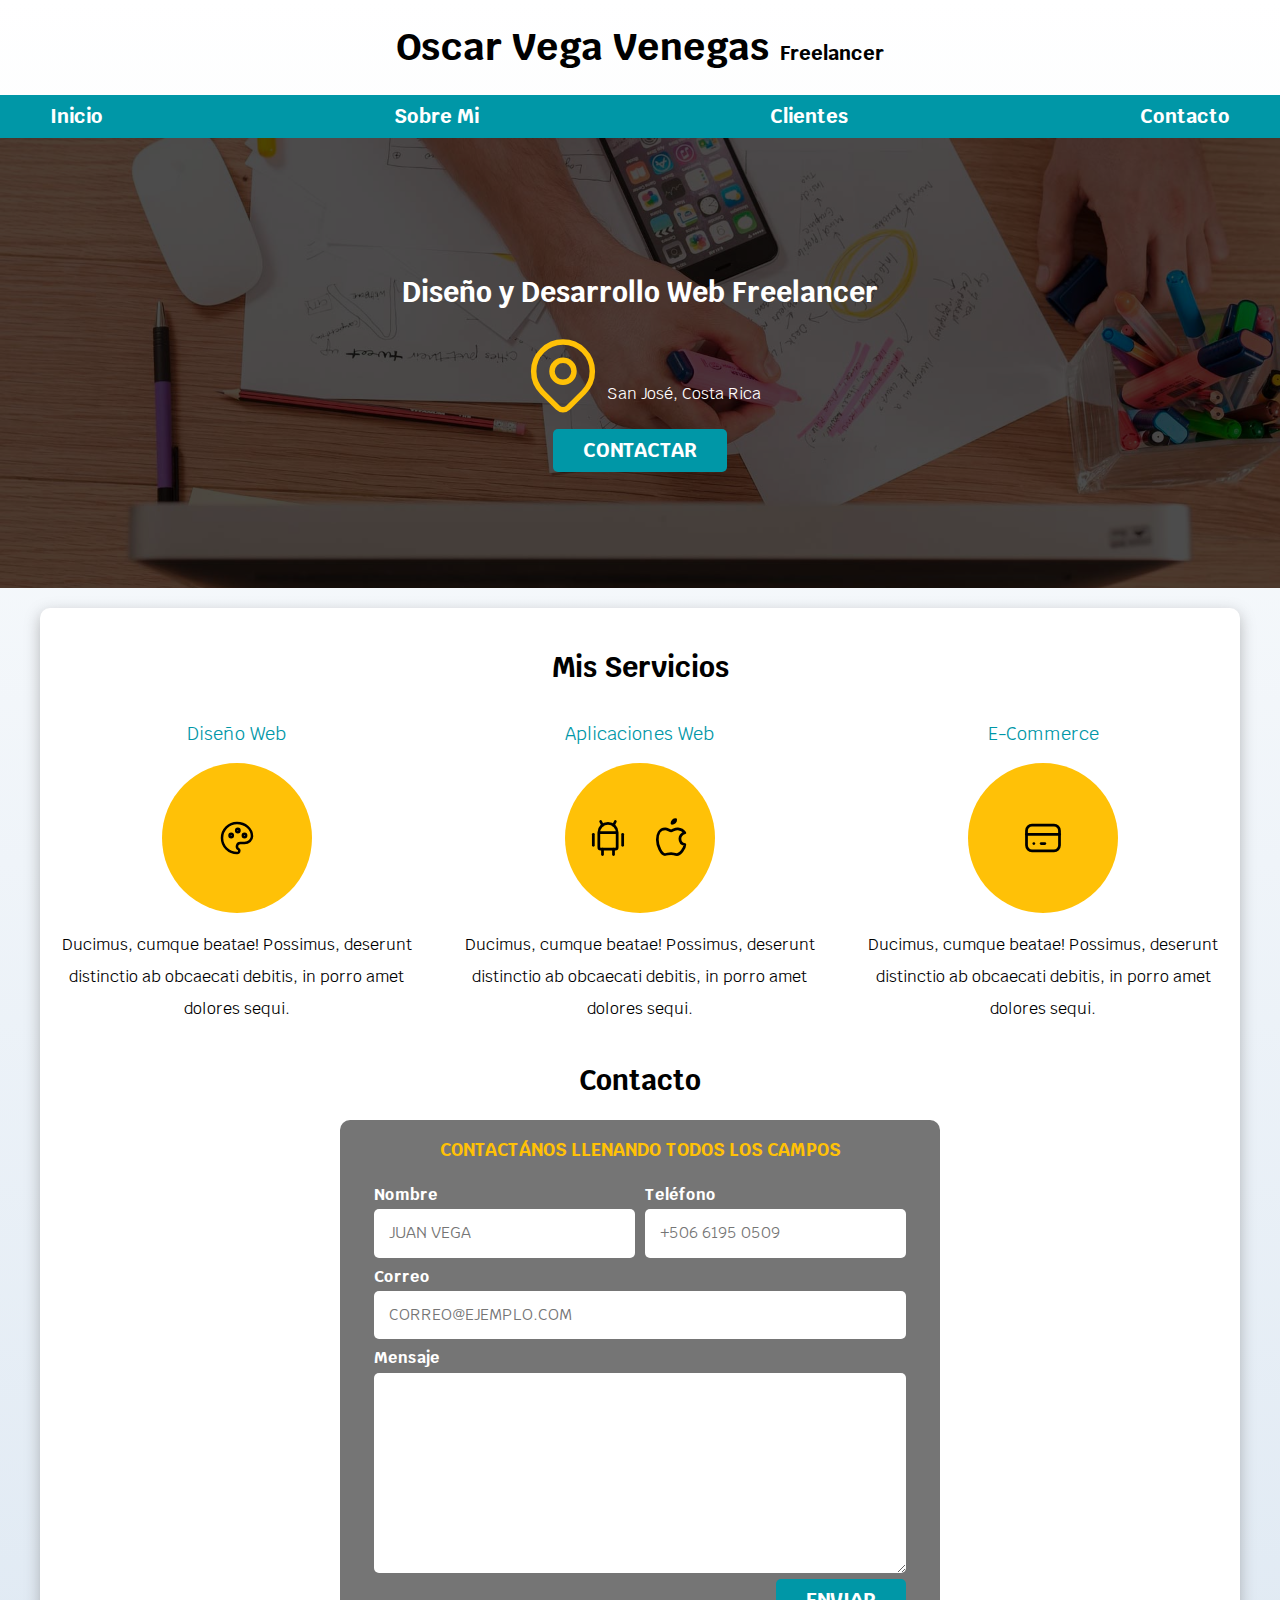
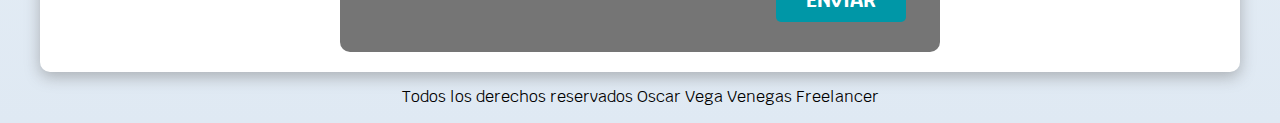
<file: index.html>
<!DOCTYPE html>
<html lang="es">
<head>
    <meta charset="UTF-8">
    <meta name="viewport" content="width=device-width, initial-scale=1.0">
    <title>Diseñador freelancer</title>
    <link rel="preload" href="css/normalize.css" as="style">
    <link rel="preconnect" href="https://fonts.googleapis.com">
    <link rel="stylesheet" href="/css/normalize.css">
    <link rel="preconnect" href="https://fonts.gstatic.com" crossorigin>
    <link href="https://fonts.googleapis.com/css2?family=Krub:wght@400;700&display=swap" rel="stylesheet">
    <link rel="preload" href="css/style.css" as="style">
    <link rel="stylesheet" href="css/style.css">
</head>
<body>
    <header>
        <h1 class="titulo">Oscar Vega Venegas 
          <span>Freelancer</span>
        </h1>
    </header>
    <div class="nav_bg">
      <nav class="navegacion_principal contenedor">
        <a href="#">Inicio</a>
        <a href="#">Sobre Mi</a>
        <a href="#">Clientes</a>
        <a href="#">Contacto</a>
      </nav>
    </div>
    <section class="hero">
      <div class="contenido_hero">
        <h2>Diseño y Desarrollo Web 
          <span>Freelancer</span>
        </h2>
        <div class="ubicacion">
          <svg xmlns="http://www.w3.org/2000/svg" class="icon icon-tabler icon-tabler-map-pin" width="88" height="88" viewBox="0 0 24 24" stroke-width="1.5" stroke="#FFC107" fill="none" stroke-linecap="round" stroke-linejoin="round">
            <path stroke="none" d="M0 0h24v24H0z" fill="none"/>
            <path d="M9 11a3 3 0 1 0 6 0a3 3 0 0 0 -6 0" />
            <path d="M17.657 16.657l-4.243 4.243a2 2 0 0 1 -2.827 0l-4.244 -4.243a8 8 0 1 1 11.314 0z" />
          </svg>
          <p>San José, Costa Rica</p>
        </div>
        <a class="boton" href="#">Contactar</a>
      </div>
    </section><!---hero-->
    <main class="contenedor sombra">
        <h2>Mis Servicios</h2>
        <div class="servicios">
          <section class="servicio">
            <h3>Diseño Web</h3>
            <div class="iconos">

              <svg xmlns="http://www.w3.org/2000/svg" class="icon icon-tabler icon-tabler-palette" width="40" height="40" viewBox="0 0 24 24" stroke-width="1.5" stroke="#000000" fill="none" stroke-linecap="round" stroke-linejoin="round">
                <path stroke="none" d="M0 0h24v24H0z" fill="none"/>
                <path d="M12 21a9 9 0 0 1 0 -18c4.97 0 9 3.582 9 8c0 1.06 -.474 2.078 -1.318 2.828c-.844 .75 -1.989 1.172 -3.182 1.172h-2.5a2 2 0 0 0 -1 3.75a1.3 1.3 0 0 1 -1 2.25" />
                <path d="M8.5 10.5m-1 0a1 1 0 1 0 2 0a1 1 0 1 0 -2 0" />
                <path d="M12.5 7.5m-1 0a1 1 0 1 0 2 0a1 1 0 1 0 -2 0" />
                <path d="M16.5 10.5m-1 0a1 1 0 1 0 2 0a1 1 0 1 0 -2 0" />
              </svg>
            </div>
              <p>Ducimus, cumque beatae! Possimus, deserunt distinctio ab obcaecati debitis, in porro amet dolores sequi.</p>
          </section>
          <section class="servicio">
            <h3>Aplicaciones Web</h3>
            <div class="iconos">

              <svg xmlns="http://www.w3.org/2000/svg" class="icon icon-tabler icon-tabler-brand-android" width="44" height="44" viewBox="0 0 24 24" stroke-width="1.5" stroke="currentColor" fill="none" stroke-linecap="round" stroke-linejoin="round">
                <path stroke="none" d="M0 0h24v24H0z" fill="none"/>
                <path d="M4 10l0 6" />
                <path d="M20 10l0 6" />
                <path d="M7 9h10v8a1 1 0 0 1 -1 1h-8a1 1 0 0 1 -1 -1v-8a5 5 0 0 1 10 0" />
                <path d="M8 3l1 2" />
                <path d="M16 3l-1 2" />
                <path d="M9 18l0 3" />
                <path d="M15 18l0 3" />
              </svg>
              <svg xmlns="http://www.w3.org/2000/svg" class="icon icon-tabler icon-tabler-brand-apple" width="44" height="44" viewBox="0 0 24 24" stroke-width="1.5" stroke="currentColor" fill="none" stroke-linecap="round" stroke-linejoin="round">
                <path stroke="none" d="M0 0h24v24H0z" fill="none"/>
                <path d="M8.286 7.008c-3.216 0 -4.286 3.23 -4.286 5.92c0 3.229 2.143 8.072 4.286 8.072c1.165 -.05 1.799 -.538 3.214 -.538c1.406 0 1.607 .538 3.214 .538s4.286 -3.229 4.286 -5.381c-.03 -.011 -2.649 -.434 -2.679 -3.23c-.02 -2.335 2.589 -3.179 2.679 -3.228c-1.096 -1.606 -3.162 -2.113 -3.75 -2.153c-1.535 -.12 -3.032 1.077 -3.75 1.077c-.729 0 -2.036 -1.077 -3.214 -1.077z" />
                <path d="M12 4a2 2 0 0 0 2 -2a2 2 0 0 0 -2 2" />
              </svg>
            </div>
          <p>Ducimus, cumque beatae! Possimus, deserunt distinctio ab obcaecati debitis, in porro amet dolores sequi.</p>
        </section>
        <section class="servicio">
          <h3>E-Commerce</h3>
          <div class="iconos">
            <svg xmlns="http://www.w3.org/2000/svg" class="icon icon-tabler icon-tabler-credit-card" width="44" height="44" viewBox="0 0 24 24" stroke-width="1.5" stroke="currentColor" fill="none" stroke-linecap="round" stroke-linejoin="round">
              <path stroke="none" d="M0 0h24v24H0z" fill="none"/>
              <path d="M3 5m0 3a3 3 0 0 1 3 -3h12a3 3 0 0 1 3 3v8a3 3 0 0 1 -3 3h-12a3 3 0 0 1 -3 -3z" />
              <path d="M3 10l18 0" />
              <path d="M7 15l.01 0" />
              <path d="M11 15l2 0" />
            </svg>
          </div>
          <p>Ducimus, cumque beatae! Possimus, deserunt distinctio ab obcaecati debitis, in porro amet dolores sequi.</p>          
        </section>
      </div><!-- servicios -->
      <section>
        <h2>Contacto</h2>
        <form class="formulario">
          <fieldset>
            <legend>Contactános Llenando Todos Los Campos</legend>
            <div class="contenedor-campos">
              <div class="campo">
                <label>Nombre</label>
                <input class="input-text" type="text" placeholder="JUAN VEGA "/>
              </div>
              <div class="campo">
                <label>Teléfono</label>
                <input class="input-text" type="tel" placeholder="+506 6195 0509"/>
              </div>
              <div class="campo">
                <label>Correo</label>
                <input class="input-text" type="email" placeholder="CORREO@EJEMPLO.COM"/>
              </div>
              <div class="campo">
                <label>Mensaje</label>
                <textarea class="input-text"></textarea>
              </div>
            </div> <!--contenedor--campos-->
            <div class="alinear-derecha flex">
              <input class="boton w-sm-100" type="submit" value="Enviar"></input>          
            </div>
          </fieldset>
        </form>
      </section>
    </main>
    <footer class="footer">
      <p>Todos los derechos reservados Oscar Vega Venegas Freelancer</p>
    </footer>
</body>
</html>
</file>
<file: css/style.css>
:root {
    --blanco: #ffffff;/* se le llama custom property*/
    --oscuro: #212121;
    --primario: #ffc107;
    --secundario:#0097a7;
    --gris:#757575;
    --grisClaro:#DFE9F3;
}
/* Globales */
html{
    font-size: 62.5%; /* esto con el rem ayuda a que todo se normaliza una especie he hack*/
    box-sizing: border-box;/*hack/ayuda con el tema de bordes y tamaños; sigue en el siguiente linea*/
    scroll-snap-type: y mandatory;/*efecto en el scroll + el otro codigo de abajo*/
}
*, *:before, *:after {   /* selecciona todos los elementos (*) este codigo ayuda con el tema de bordes y tamaños*/
    box-sizing: inherit;
}
body{
    font-size: 16px;/*1rem = 10px*/
    font-family: 'Krub', sans-serif;
    /* para hacer la pagina con gradiente,(Direccion [de abajo hacia arriba], 1er color y el pocentaje, 2do color y %... */
    background-image: linear-gradient( to top, var(--grisClaro) 0%, var(--blanco) 100%);
}
/*scroll snap*/
.servicios,
.navegacion_principal,
.formulario{
    scroll-snap-align: center; /*este par de lineas ayuda al efecto del scroll hay mas lineas de codigo*/
    scroll-snap-stop: always;
}
.contenedor{
    max-width: 120rem;
    margin: 0 auto ;    
    /**MARGENES DEL NAVEGADOR A TODOS LOS LADOS**/
}
.boton{
  background-color: var(--secundario);
  color: var(--blanco);
  padding: 1rem 3rem ;
  margin-top: 1rem;
  font-size: 2rem;
  text-decoration: none;
  text-transform: uppercase;
  font-weight: 700;
  border-radius: .5rem;
  width: 90%;
  text-align: center;
  border: none;
}
.sombra{
    /* se  cssmatic.com // utiliza con box shadow */
    -moz-box-shadow: 0px 5px 15px 0px rgba(112,112,112,0.48);
    box-shadow: 0px 5px 15px 0px rgba(112,112,112,0.48);
    background-color: var(--blanco);
    -webkit-box-shadow: 0px 5px 15px 0px rgba(112,112,112,0.48);
    padding-top: 2rem;
    border-radius: 1rem;
}
.boton:hover{
    cursor: pointer;
}
/* Tipografia */
h1{
    font-size:  3.8rem;
}
h2{
    font-size: 2.8rem;
}
h3{
    font-size: 1.8rem;
}
h1, h2, h2, h3{
    text-align: center;
}
/* TItuos */
.titulo span{
    font-size: 2rem;/*3.8 rem*/
}
.nav_bg{
    background-color: var(--secundario);
}
/* Utilidades */
.w-sm-100{
    width: 100%;
}
.flex{
display: flex;
}
.alinear-derecha{
    justify-content: flex-end;
}
/* Navegacion Principal */
.navegacion_principal{
    display: flex;
    flex-direction: column;
}
.navegacion_principal a{
    display: block;
    text-align: center;
    color: var(--blanco);
    text-decoration: none;
    font-size: 2rem;
    font-weight: 700;
    padding: 1rem;
}
.navegacion_principal a:hover{ /*efecto con el raton*/
    background-color: var(--primario);
    color: var(--oscuro);
}
/* hero */
.hero{
    background-image: url(../img/hero.jpg);
    background-repeat: no-repeat;
    background-size: cover; /* para que la img abarq todo*/
    height: 450px;
    position: relative;/* contenido padres*/
    margin-bottom: 2rem;
}
.contenido_hero{
position: absolute; /* contenido hijo*/
/*background-color: rgba(0, 0, 0, 0, .7); /* Anterior*/
background-color: rgb(0 0 0 /70%);
width: 100%;
height: 100%;
/*Codigo para alinear vertical o horizontal reutilizable*/
display: flex;
flex-direction: column;/*aliena arriba hacia abajo*/
align-items: center;
justify-content: center; 
}
.contenido_hero h2,
.contenido_hero p{
    color: var(--blanco);
}
.contenido_hero .ubicacion{
    display: flex;
    align-items: flex-end;
}
/*servicios*/

.servicio{
    display: flex;
    flex-direction: column;
    align-items: center;    
}
.servicio h3{
    color: var(--secundario);
    font-weight: 400;
}
.servicio p{
    line-height: 2;
    text-align: center;
}
.servicio .iconos{
    height: 15rem;
    width: 15rem;
    background-color: var(--primario);
    border-radius: 50%;
    display: flex;
    justify-content: space-evenly;
    align-items: center;
}

/* -Contacto */
.formulario{
    background-color: var(--gris);
    width: min( 60rem, 90% ); /** utilizar el valor mas pequeño; ocupa 2 valores minimos; se ahorra media Quieries**/
    margin: 0 auto; /*SE UTILIZA POR PORQUE EL PADRE NO TIENE FLEX..*/
    padding: 2rem;
    border-radius: 1rem;    
}
.formulario fieldset{/* elimina el border por defecto al form*/
    border: none;
}
.formulario legend{
    text-align: center;
    font-size: 1.8rem;
    text-transform: uppercase;
    font-weight: 700;
    margin-bottom: 2rem;
    color: var(--primario);
}
/* .contenedor-campos{
    display: grid;
} */
.campo{
    margin-bottom: 1rem;
}
.campo label{
    color: var(--blanco);
    font-weight: bold;
    margin-bottom: .5rem;
    display: block;
}
.input-text{
    width: 100%;
    border: none;
    padding: 1.5rem;
    border-radius: .5rem;
}
.campo textarea{
    height: 20rem;
}
main{
    padding-bottom: 2rem;
}
/*footer*/
.footer{
    text-align: center;
}


/* Media Quieries */
@media (min-width:768px){
    .navegacion_principal{
        flex-direction: row;
        justify-content: space-between;
    }
    .boton{
        width: auto;
    }
    .servicios{
        display: grid;
        /* es lo mismo que poner 33.3%  33.3% 33.3%*/
        grid-template-columns: repeat(3, 1fr);
        column-gap: 1rem; 
    }
    .w-sm-100{
        width: auto;
        margin-top: 3rem;
    }
    
    .contenedor-campos{
        display: grid;
        grid-template-columns: repeat(2, 1fr);
        grid-template-rows: auto auto 20rem;
        column-gap: 1rem;
    }
    /*pseudo select que aplica el cambio a ese "campo" ya que hay mas de una clase con ese nombre*/
    .campo:nth-child(3),
    .campo:nth-child(4){
    grid-column: 1/3;/*hace que el tercer abarque la posicio 1 hasta la 3*/
}
}
</file>
